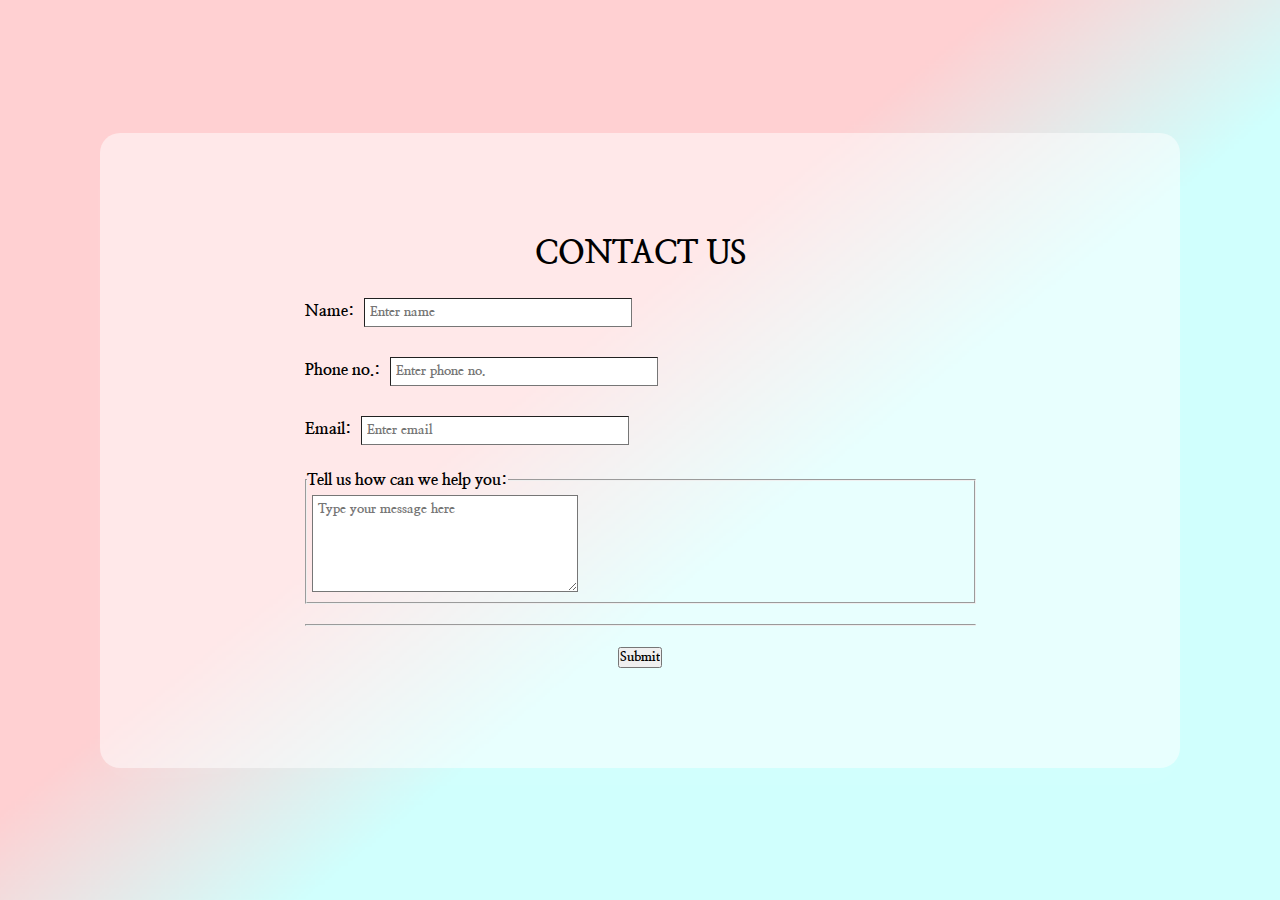
<file: contact.html>
<!DOCTYPE html>
<html lang="en">
<head>
	<meta charset="UTF-8">
	<meta http-equiv="X-UA-Compatible" content="IE=edge">
	<meta name="viewport" content="width=device-width, initial-scale=1.0">
	<title>Contact Form</title>

    <link rel="stylesheet" href="contactstyles.css">

    <!-- Bootstrap CSS -->
    <link href="https://cdn.jsdelivr.net/npm/bootstrap@5.0.1/dist/css/bootstrap.min.css" rel="stylesheet" integrity="sha384-+0n0xVW2eSR5OomGNYDnhzAbDsOXxcvSN1TPprVMTNDbiYZCxYbOOl7+AMvyTG2x" crossorigin="anonymous">
    <script src="https://cdn.jsdelivr.net/npm/bootstrap@5.0.1/dist/js/bootstrap.bundle.min.js" integrity="sha384-gtEjrD/SeCtmISkJkNUaaKMoLD0//ElJ19smozuHV6z3Iehds+3Ulb9Bn9Plx0x4" crossorigin="anonymous"></script>


    <link rel="stylesheet" href="https://cdnjs.cloudflare.com/ajax/libs/font-awesome/4.7.0/css/font-awesome.min.css">

    <link rel="preconnect" href="https://fonts.gstatic.com">
<link href="https://fonts.googleapis.com/css2?family=Amita:wght@700&family=Cinzel:wght@485;500;800&family=Merienda+One&family=Nanum+Myeongjo:wght@700;800&display=swap" rel="stylesheet">
</head>
<body>
	<section id="contact">


	<div class="contact">

        <div class="contactinfo">

            <form action="mailto:pratiti.hazra.fiem.cse19@teamfuture.in" 
            method="POST" enctype="text/plain" 
            name="EmailForm">
                <center><h1 class="head">CONTACT US</h1></center>
                <br>
                <p><b>Name:</b>
                    <input type="text" placeholder="Enter name" required>
                </p><br>
                <p><b>Phone no.:</b>
                    <input type="number"placeholder="Enter phone no." required>
                </p><br>
                <p><b>Email:</b>
                    <input type="email" placeholder="Enter email" size="30" required>
                </p><br>
                <fieldset>
                    <legend><b>Tell us how can we help you:</b></legend>
                    <textarea rows="5" cols="90" placeholder="Type your message here" required></textarea>
                </fieldset>
                <br>
                <hr><br>
               <center><input type="submit" class="btn btn-success" ></center>
            </form>
        </div>
        </div>


    <!-- Footer -->
  <!-- Footer -->
	</section>
</body>
</html>
</file>
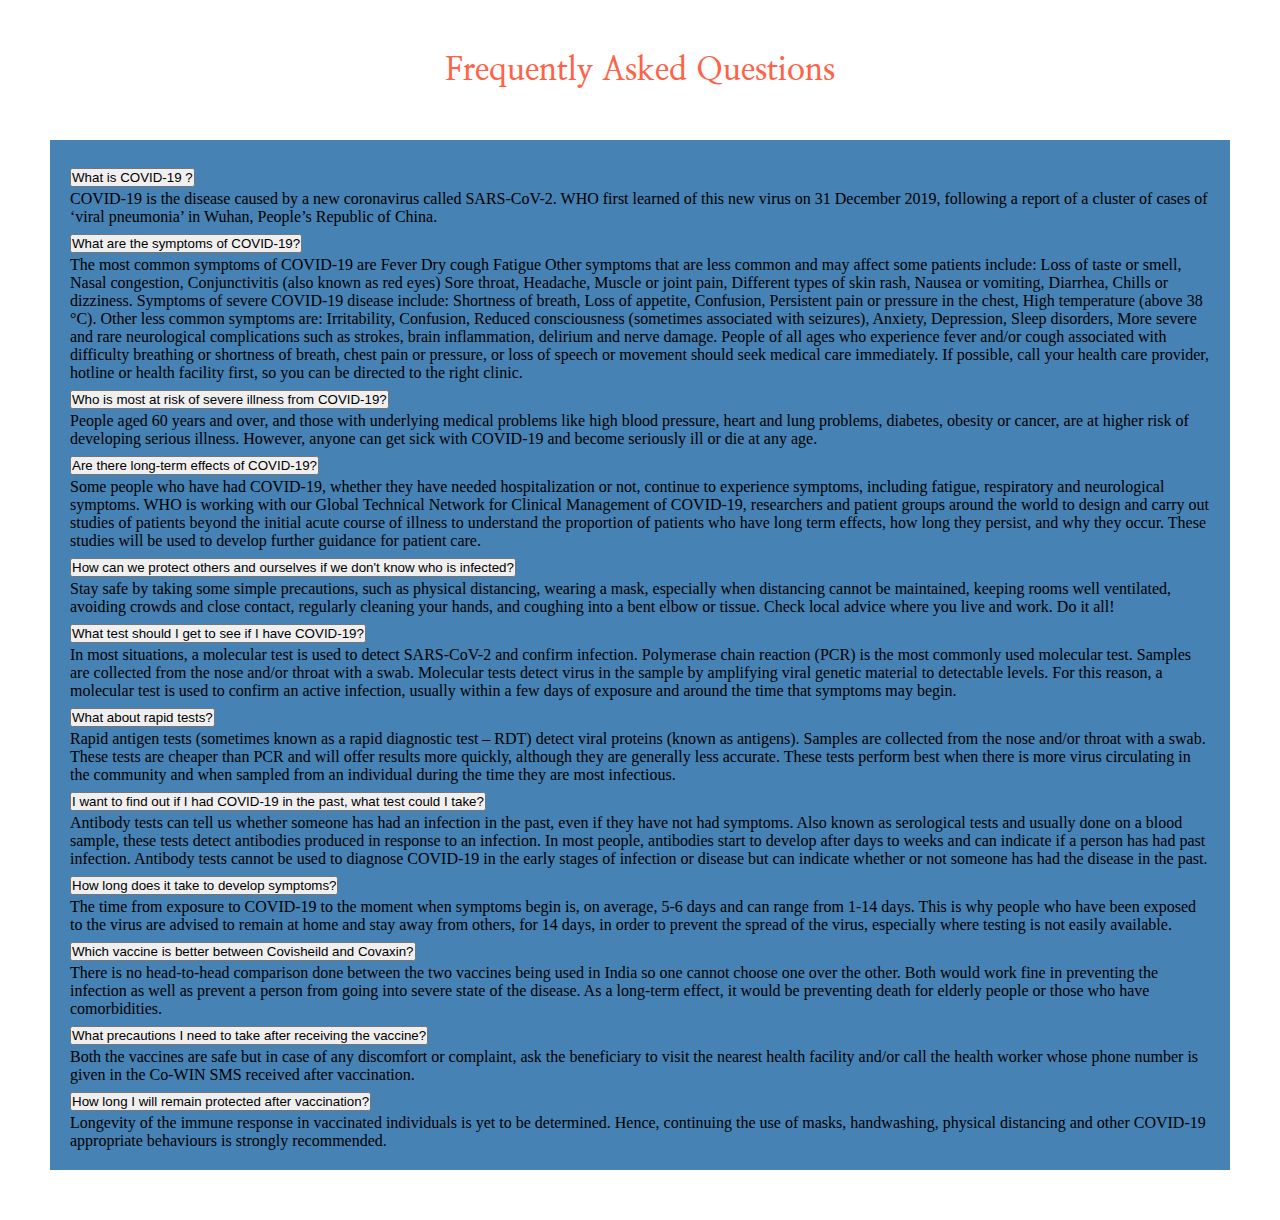
<file: Faq.html>
<!doctype html>
<html lang="en">
  <head>
    <!-- Required meta tags -->
    <meta charset="utf-8">
    <meta name="viewport" content="width=device-width, initial-scale=1">

    <!-- Bootstrap CSS -->
    <link href="https://cdn.jsdelivr.net/npm/bootstrap@5.0.1/dist/css/bootstrap.min.css" rel="stylesheet" integrity="sha384-+0n0xVW2eSR5OomGNYDnhzAbDsOXxcvSN1TPprVMTNDbiYZCxYbOOl7+AMvyTG2x" crossorigin="anonymous">
    <script src="https://cdn.jsdelivr.net/npm/bootstrap@5.0.1/dist/js/bootstrap.bundle.min.js" integrity="sha384-gtEjrD/SeCtmISkJkNUaaKMoLD0//ElJ19smozuHV6z3Iehds+3Ulb9Bn9Plx0x4" crossorigin="anonymous"></script>

    <link rel="stylesheet" href="FAQSTYLES.css">

    <link rel="preconnect" href="https://fonts.gstatic.com">
<link href="https://fonts.googleapis.com/css2?family=Cinzel:wght@485;500;800&family=Nanum+Myeongjo:wght@700;800&display=swap" rel="stylesheet">

<link rel="preconnect" href="https://fonts.gstatic.com">
<link href="https://fonts.googleapis.com/css2?family=Amita:wght@700&family=Cinzel:wght@485;500;800&family=Literata:ital,wght@1,500&family=Marcellus+SC&family=Merienda+One&family=Nanum+Myeongjo:wght@700;800&display=swap" rel="stylesheet">

    <title>FAQ</title>
  </head>
  <body>
      <h1>Frequently Asked Questions</h1>

      <div class="container">
                <div class="accordion accordion-flush" id="accordionFlushExample">
                    <div class="accordion-item">
                      <h2 class="accordion-header" id="flush-headingOne">
                        <button class="accordion-button collapsed" type="button" data-bs-toggle="collapse" data-bs-target="#flush-collapseOne" aria-expanded="false" aria-controls="flush-collapseOne">
                          What is COVID-19 ?
                        </button>
                      </h2>
                      <div id="flush-collapseOne" class="accordion-collapse collapse" aria-labelledby="flush-headingOne" data-bs-parent="#accordionFlushExample">
                        <div class="accordion-body">COVID-19 is the disease caused by a new coronavirus called SARS-CoV-2.  WHO first learned of this new virus on 31 December 2019, following a report of a cluster of cases of ‘viral pneumonia’ in Wuhan, People’s Republic of China.</div>
                      </div>
                    </div>
                    <div class="accordion-item">
                      <h2 class="accordion-header" id="flush-headingTwo">
                        <button class="accordion-button collapsed" type="button" data-bs-toggle="collapse" data-bs-target="#flush-collapseTwo" aria-expanded="false" aria-controls="flush-collapseTwo">
                          What are the symptoms of COVID-19?
                        </button>
                      </h2>
                      <div id="flush-collapseTwo" class="accordion-collapse collapse" aria-labelledby="flush-headingTwo" data-bs-parent="#accordionFlushExample">
                        <div class="accordion-body">The most common symptoms of COVID-19 are

                          Fever
                          Dry cough
                          Fatigue
                          Other symptoms that are less common and may affect some patients include:

                          Loss of taste or smell,
                          Nasal congestion,
                          Conjunctivitis (also known as red eyes)
                          Sore throat,
                          Headache,
                          Muscle or joint pain,
                          Different types of skin rash,
                          Nausea or vomiting,
                          Diarrhea,
                          Chills or dizziness.


                          Symptoms of severe COVID‐19 disease include:

                          Shortness of breath,
                          Loss of appetite,
                          Confusion,
                          Persistent pain or pressure in the chest,
                          High temperature (above 38 °C).
                          Other less common symptoms are:

                          Irritability,
                          Confusion,
                          Reduced consciousness (sometimes associated with seizures),
                          Anxiety,
                          Depression,
                          Sleep disorders,
                          More severe and rare neurological complications such as strokes, brain inflammation, delirium and nerve damage.
                          People of all ages who experience fever and/or cough associated with difficulty breathing or shortness of breath, chest pain or pressure, or loss of speech or movement should seek medical care immediately. If possible, call your health care provider, hotline or health facility first, so you can be directed to the right clinic.</div>
                      </div>
                    </div>
                    <div class="accordion-item">
                      <h2 class="accordion-header" id="flush-headingThree">
                        <button class="accordion-button collapsed" type="button" data-bs-toggle="collapse" data-bs-target="#flush-collapseThree" aria-expanded="false" aria-controls="flush-collapseThree">
                          Who is most at risk of severe illness from COVID-19?
                        </button>
                      </h2>
                      <div id="flush-collapseThree" class="accordion-collapse collapse" aria-labelledby="flush-headingThree" data-bs-parent="#accordionFlushExample">
                        <div class="accordion-body">People aged 60 years and over, and those with underlying medical problems like high blood pressure, heart and lung problems, diabetes, obesity or cancer, are at higher risk of developing serious illness.

                          However, anyone can get sick with COVID-19 and become seriously ill or die at any age. </div>
                      </div>
                    </div>
                    <div class="accordion accordion-flush" id="accordionFlushExample">
                        <div class="accordion-item">
                          <h2 class="accordion-header" id="flush-headingFour">
                            <button class="accordion-button collapsed" type="button" data-bs-toggle="collapse" data-bs-target="#flush-collapseFour" aria-expanded="false" aria-controls="flush-collapseFour">
                              Are there long-term effects of COVID-19?
                            </button>
                          </h2>
                          <div id="flush-collapseFour" class="accordion-collapse collapse" aria-labelledby="flush-headingFour" data-bs-parent="#accordionFlushExample">
                            <div class="accordion-body">Some people who have had COVID-19, whether they have needed hospitalization or not, continue to experience symptoms, including fatigue, respiratory and neurological symptoms.

                              WHO is working with our Global Technical Network for Clinical Management of COVID-19, researchers and patient groups around the world to design and carry out studies of patients beyond the initial acute course of illness to understand the proportion of patients who have long term effects, how long they persist, and why they occur.  These studies will be used to develop further guidance for patient care. </div>
                          </div>
                        </div>
                        <div class="accordion accordion-flush" id="accordionFlushExample">
                            <div class="accordion-item">
                              <h2 class="accordion-header" id="flush-headingFive">
                                <button class="accordion-button collapsed" type="button" data-bs-toggle="collapse" data-bs-target="#flush-collapseFive" aria-expanded="false" aria-controls="flush-collapseFive">
                                  How can we protect others and ourselves if we don't know who is infected?
                                </button>
                              </h2>
                              <div id="flush-collapseFive" class="accordion-collapse collapse" aria-labelledby="flush-headingFive" data-bs-parent="#accordionFlushExample">
                                <div class="accordion-body">Stay safe by taking some simple precautions, such as physical distancing, wearing a mask, especially when distancing cannot be maintained, keeping rooms well ventilated, avoiding crowds and close contact, regularly cleaning your hands, and coughing into a bent elbow or tissue. Check local advice where you live and work. Do it all!</div>
                              </div>
                            </div>

                            <div class="accordion accordion-flush" id="accordionFlushExample">
                              <div class="accordion-item">
                                <h2 class="accordion-header" id="flush-headingSix">
                                  <button class="accordion-button collapsed" type="button" data-bs-toggle="collapse" data-bs-target="#flush-collapseSix" aria-expanded="false" aria-controls="flush-collapseSix">
                                    What test should I get to see if I have COVID-19?
                                  </button>
                                </h2>
                                <div id="flush-collapseSix" class="accordion-collapse collapse" aria-labelledby="flush-headingSix" data-bs-parent="#accordionFlushExample">
                                  <div class="accordion-body">In most situations, a molecular test is used to detect SARS-CoV-2 and confirm infection. Polymerase chain reaction (PCR) is the most commonly used molecular test. Samples are collected from the nose and/or throat with a swab. Molecular tests detect virus in the sample by amplifying viral genetic material to detectable levels. For this reason, a molecular test is used to confirm an active infection, usually within a few days of exposure and around the time that symptoms may begin.</div>
                                </div>
                              </div>

                              <div class="accordion accordion-flush" id="accordionFlushExample">
                                <div class="accordion-item">
                                  <h2 class="accordion-header" id="flush-headingSeven">
                                    <button class="accordion-button collapsed" type="button" data-bs-toggle="collapse" data-bs-target="#flush-collapseSeven" aria-expanded="false" aria-controls="flush-collapseSeven">
                                      What about rapid tests?
                                    </button>
                                  </h2>
                                  <div id="flush-collapseSeven" class="accordion-collapse collapse" aria-labelledby="flush-headingSeven" data-bs-parent="#accordionFlushExample">
                                    <div class="accordion-body">Rapid antigen tests (sometimes known as a rapid diagnostic test – RDT) detect viral proteins (known as antigens). Samples are collected from the nose and/or throat with a swab. These tests are cheaper than PCR and will offer results more quickly, although they are generally less accurate. These tests perform best when there is more virus circulating in the community and when sampled from an individual during the time they are most infectious.</div>
                                  </div>
                                </div>


                              <div class="accordion accordion-flush" id="accordionFlushExample">
                                <div class="accordion-item">
                                  <h2 class="accordion-header" id="flush-headingEight">
                                    <button class="accordion-button collapsed" type="button" data-bs-toggle="collapse" data-bs-target="#flush-collapseEight" aria-expanded="false" aria-controls="flush-collapseEight">
                                      I want to find out if I had COVID-19 in the past, what test could I take?
                                    </button>
                                  </h2>
                                  <div id="flush-collapseEight" class="accordion-collapse collapse" aria-labelledby="flush-headingEight" data-bs-parent="#accordionFlushExample">
                                    <div class="accordion-body">Antibody tests can tell us whether someone has had an infection in the past, even if they have not had symptoms. Also known as serological tests and usually done on a blood sample, these tests detect antibodies produced in response to an infection. In most people, antibodies start to develop after days to weeks and can indicate if a person has had past infection. Antibody tests cannot be used to diagnose COVID-19 in the early stages of infection or disease but can indicate whether or not someone has had the disease in the past.</div>
                                  </div>
                                </div>

                                <div class="accordion accordion-flush" id="accordionFlushExample">
                                  <div class="accordion-item">
                                    <h2 class="accordion-header" id="flush-headingnine">
                                      <button class="accordion-button collapsed" type="button" data-bs-toggle="collapse" data-bs-target="#flush-collapsenine" aria-expanded="false" aria-controls="flush-collapsenine">
                                        How long does it take to develop symptoms?

                                      </button>
                                    </h2>
                                    <div id="flush-collapsenine" class="accordion-collapse collapse" aria-labelledby="flush-headingnine" data-bs-parent="#accordionFlushExample">
                                      <div class="accordion-body"> The time from exposure to COVID-19 to the moment when symptoms begin is, on average, 5-6 days and can range from 1-14 days. This is why people who have been exposed to the virus are advised to remain at home and stay away from others, for 14 days, in order to prevent the spread of the virus, especially where testing is not easily available.</div>
                                    </div>
                                  </div>

                                  <div class="accordion accordion-flush" id="accordionFlushExample">
                                    <div class="accordion-item">
                                      <h2 class="accordion-header" id="flush-headingten">
                                        <button class="accordion-button collapsed" type="button" data-bs-toggle="collapse" data-bs-target="#flush-collapseten" aria-expanded="false" aria-controls="flush-collapseten">
                                          Which vaccine is better between Covisheild and Covaxin?

                                        </button>
                                      </h2>
                                      <div id="flush-collapseten" class="accordion-collapse collapse" aria-labelledby="flush-headingten" data-bs-parent="#accordionFlushExample">
                                        <div class="accordion-body"> There is no head-to-head comparison done between the two vaccines being used in India so one cannot choose one over the other. Both would work fine in preventing the infection as well as prevent a person from going into severe state of the disease. As a long-term effect, it would be preventing death for elderly people or those who have comorbidities.</div>
                                      </div>
                                    </div>

                                    <div class="accordion accordion-flush" id="accordionFlushExample">
                                      <div class="accordion-item">
                                        <h2 class="accordion-header" id="flush-headingeleven">
                                          <button class="accordion-button collapsed" type="button" data-bs-toggle="collapse" data-bs-target="#flush-collapseeleven" aria-expanded="false" aria-controls="flush-collapseeleven">
                                            What precautions I need to take after receiving the vaccine?

                                          </button>
                                        </h2>
                                        <div id="flush-collapseeleven" class="accordion-collapse collapse" aria-labelledby="flush-headingeleven" data-bs-parent="#accordionFlushExample">
                                          <div class="accordion-body"> Both the vaccines are safe but in case of any discomfort or complaint, ask the beneficiary to visit the nearest health facility and/or call the health worker whose phone number is given in the Co-WIN SMS received after vaccination.</div>
                                        </div>
                                      </div>

                                      <div class="accordion accordion-flush" id="accordionFlushExample">
                                        <div class="accordion-item">
                                          <h2 class="accordion-header" id="flush-headingtwelve">
                                            <button class="accordion-button collapsed" type="button" data-bs-toggle="collapse" data-bs-target="#flush-collapsetwelve" aria-expanded="false" aria-controls="flush-collapsetwelve">
                                              How long I will remain protected after vaccination?


                                            </button>
                                          </h2>
                                          <div id="flush-collapsetwelve" class="accordion-collapse collapse" aria-labelledby="flush-headingtwelve" data-bs-parent="#accordionFlushExample">
                                            <div class="accordion-body">  Longevity of the immune response in vaccinated individuals is yet to be determined. Hence, continuing the use of masks, handwashing, physical distancing and other COVID-19 appropriate behaviours is strongly recommended.</div>
                                          </div>
                                        </div>







                  </div>

              </div>


          </div>
      </div>

  </body>
</html>
</file>
<file: contactstyles.css>
*{
    margin: 0;
    padding: 0;
    box-sizing: border-box;
    /* font-family: Verdana, Geneva, Tahoma, sans-serif; */
    font-family: 'Amita', cursive;
font-family: 'Cinzel', serif;
font-family: 'Merienda One', cursive;
font-family: 'Nanum Myeongjo', serif;
font-weight: bolder;
}

input[type="text"],
input[type="email"],
input[type="number"],textarea{
    width: 40%;
    color:black;
    padding: 5px;
    border-width: 1.5px;
    cursor: pointer;
    margin: 5px;

}
textarea:hover{
    background-color:aquamarine;
    margin: 5px;
}


.contact 
{
    display :flex;
    justify-content: center;
    align-items: center;
    min-height: 100vh;
    background-image: url(BG2.png);
    background-size:cover;
    background-position:center ;
    padding:50px;
    background-repeat: no-repeat;
    
    
}
.head{
    font-family: 'Amita', cursive;
font-family: 'Cinzel', serif;
font-family: 'Merienda One', cursive;
font-family: 'Nanum Myeongjo', serif;
font-weight: bolder;
}

.contactinfo{
    position: relative;
    width:calc(100% - 100px);
    min-height: calc(100vh - 280vh);
    min-height: 300px;
    background:rgba(255, 255,255, 0.5);
    box-shadow:0 15px 35px rgba(255, 255,255, 0.05);
    border-radius: 20px ;
    display: flex;
    justify-content: center;
    align-items: center;
    padding:100px ;
}
</file>
<file: FAQSTYLES.css>
*{
  
    margin: 0;
    padding: 0;
    box-sizing: border-box;


}

h1{
    text-align: center;
    margin: 50px 0;
    color: tomato;
    font-family: sans-serif;
    font-weight: bolder;
    font-family: 'Cinzel', serif;
    font-family: 'Nanum Myeongjo', serif;

}
.accordion-header{
    font-family: 'Amita', cursive;
font-family: 'Cinzel', serif;
font-family: 'Literata', serif;
font-family: 'Marcellus SC', serif;
font-family: 'Merienda One', cursive;
font-family: 'Nanum Myeongjo', serif;

}
.container{
    background-color: steelblue;
    padding: 20px;
    margin: 50px;
}
</file>
